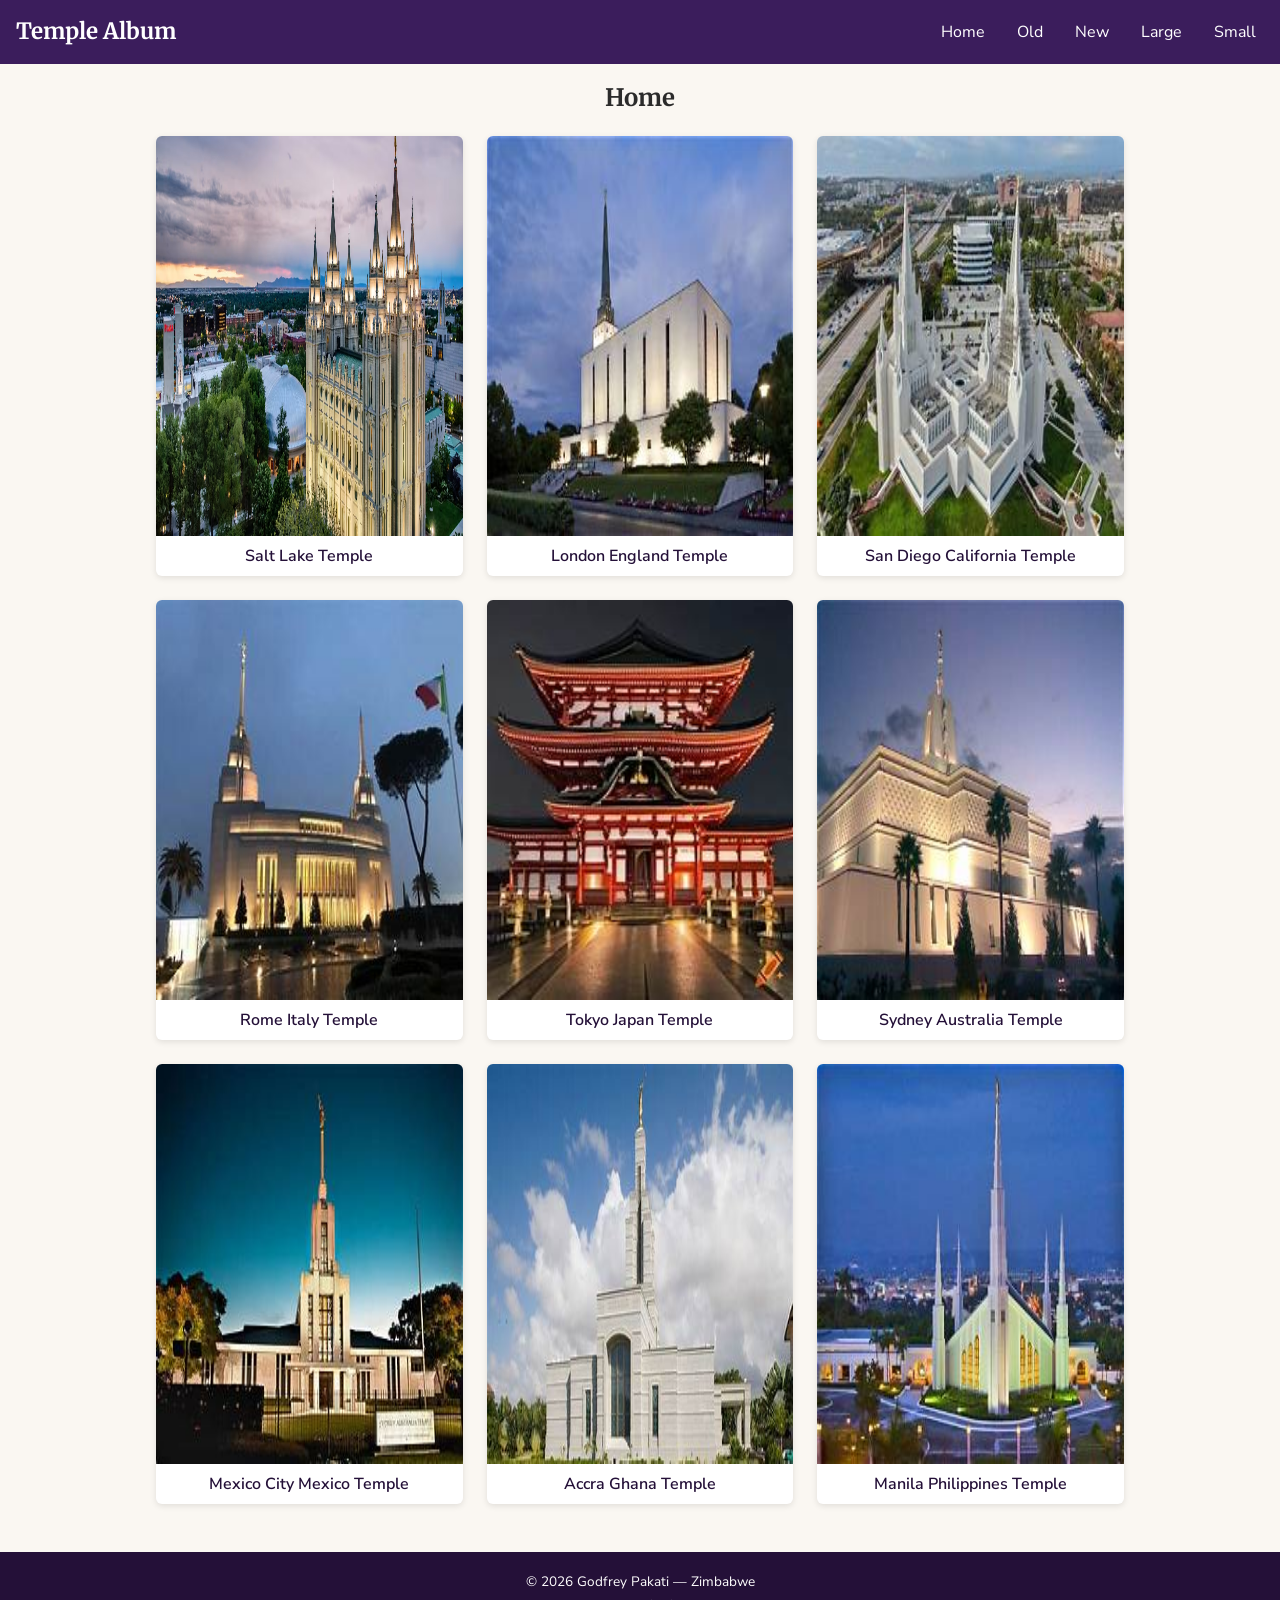
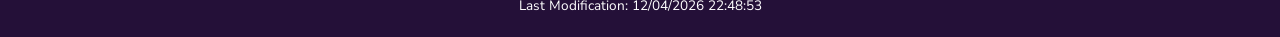
<file: temples.html>
<!DOCTYPE html>
<html lang="en">
<head>
  <meta charset="UTF-8" />
  <meta name="viewport" content="width=device-width, initial-scale=1.0" />
  <title>Temple Album</title>
  <meta name="description" content="A responsive picture album of temples, built for WDD131." />
  <meta name="author" content="Godfrey Pakati" />

  <!-- Google Fonts -->
  <link rel="preconnect" href="https://fonts.googleapis.com" />
  <link rel="preconnect" href="https://fonts.gstatic.com" crossorigin />
  <link
    href="https://fonts.googleapis.com/css2?family=Merriweather:wght@700&family=Nunito+Sans:wght@400;600&display=swap"
    rel="stylesheet"
  />

  <!-- Mobile-first CSS, then large-view overrides -->
  <link rel="stylesheet" href="styles/temples.css" />
  <link rel="stylesheet" href="styles/temples-large.css" />

  <script src="scripts/temples.js" defer></script>
</head>
<body>

  <header>
    <h1 class="site-title">Temple Album</h1>
    <button id="menu-toggle" aria-label="Toggle navigation menu" aria-expanded="false">
      &#9776;
    </button>
    <nav id="primary-nav">
      <ul>
        <li><a href="#">Home</a></li>
        <li><a href="#">Old</a></li>
        <li><a href="#">New</a></li>
        <li><a href="#">Large</a></li>
        <li><a href="#">Small</a></li>
      </ul>
    </nav>
  </header>

  <main>
    <h2>Home</h2>
    <div class="temple-grid">

      <figure>
        <img src="images/salt-lake-temple.jpg" alt="Salt Lake Temple" loading="lazy" width="500" height="400" />
        <figcaption>Salt Lake Temple</figcaption>
      </figure>

      <figure>
        <img src="images/london-england-temple.jpg" alt="London England Temple" loading="lazy" width="500" height="400" />
        <figcaption>London England Temple</figcaption>
      </figure>

      <figure>
        <img src="images/san-diego-temple.jpg" alt="San Diego California Temple" loading="lazy" width="500" height="400" />
        <figcaption>San Diego California Temple</figcaption>
      </figure>

      <figure>
        <img src="images/rome-italy-temple.jpg" alt="Rome Italy Temple" loading="lazy" width="500" height="400" />
        <figcaption>Rome Italy Temple</figcaption>
      </figure>

      <figure>
        <img src="images/tokyo-japan.jpg" alt="Tokyo Japan Temple" loading="lazy" width="500" height="400" />
        <figcaption>Tokyo Japan Temple</figcaption>
      </figure>

      <figure>
        <img src="images/sydney-australia-temple.jpg" alt="Sydney Australia Temple" loading="lazy" width="500" height="400" />
        <figcaption>Sydney Australia Temple</figcaption>
      </figure>

      <figure>
        <img src="images/mexico-city-temple.jpg" alt="Mexico City Mexico Temple" loading="lazy" width="500" height="400" />
        <figcaption>Mexico City Mexico Temple</figcaption>
      </figure>

      <figure>
        <img src="images/accra-ghana-temple.jpg" alt="Accra Ghana Temple" loading="lazy" width="500" height="400" />
        <figcaption>Accra Ghana Temple</figcaption>
      </figure>

      <figure>
        <img src="images/manila-philippines-temple.jpg" alt="Manila Philippines Temple" loading="lazy" width="500" height="400" />
        <figcaption>Manila Philippines Temple</figcaption>
      </figure>

    </div>
  </main>

  <footer>
    <p>&copy; <span id="currentyear"></span> Godfrey Pakati &mdash; Zimbabwe</p>
    <p>Last Modification: <span id="lastModified"></span></p>
  </footer>

</body>
</html>
</file>
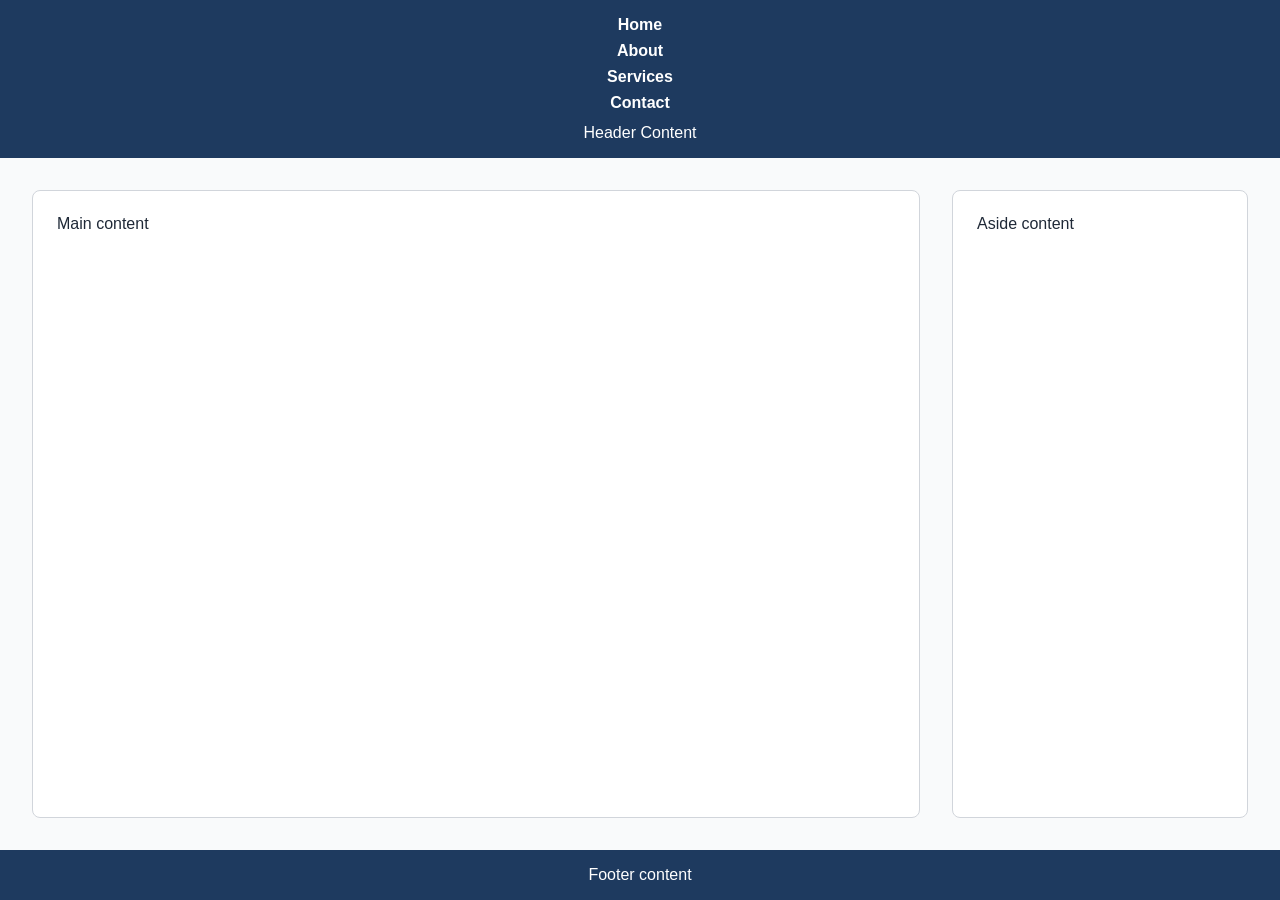
<file: week01/basic-layout.html>
<!DOCTYPE html>
<html lang="en">
<head>
    <meta charset="UTF-8">
    <meta name="viewport" content="width=device-width, initial-scale=1.0">
    <title>Godfrey | WDD131</title>
    <link rel="stylesheet" href="styles/layout.css">
</head>
<body>
    <header>
        <nav>
            <ul>
                <li><a href="#">Home</a></li>
                <li><a href="#">About</a></li>
                <li><a href="#">Services</a></li>
                <li><a href="#">Contact</a></li>
            </ul>
        </nav>
        <p>Header Content</p>
    </header>
    <main>
        <section>
            <p>Main content</p>
        </section>
        <aside>
            <p>Aside content</p>
        </aside>
    </main>
    <footer>
        <p>Footer content</p>
    </footer>
</body>
</html>
</file>
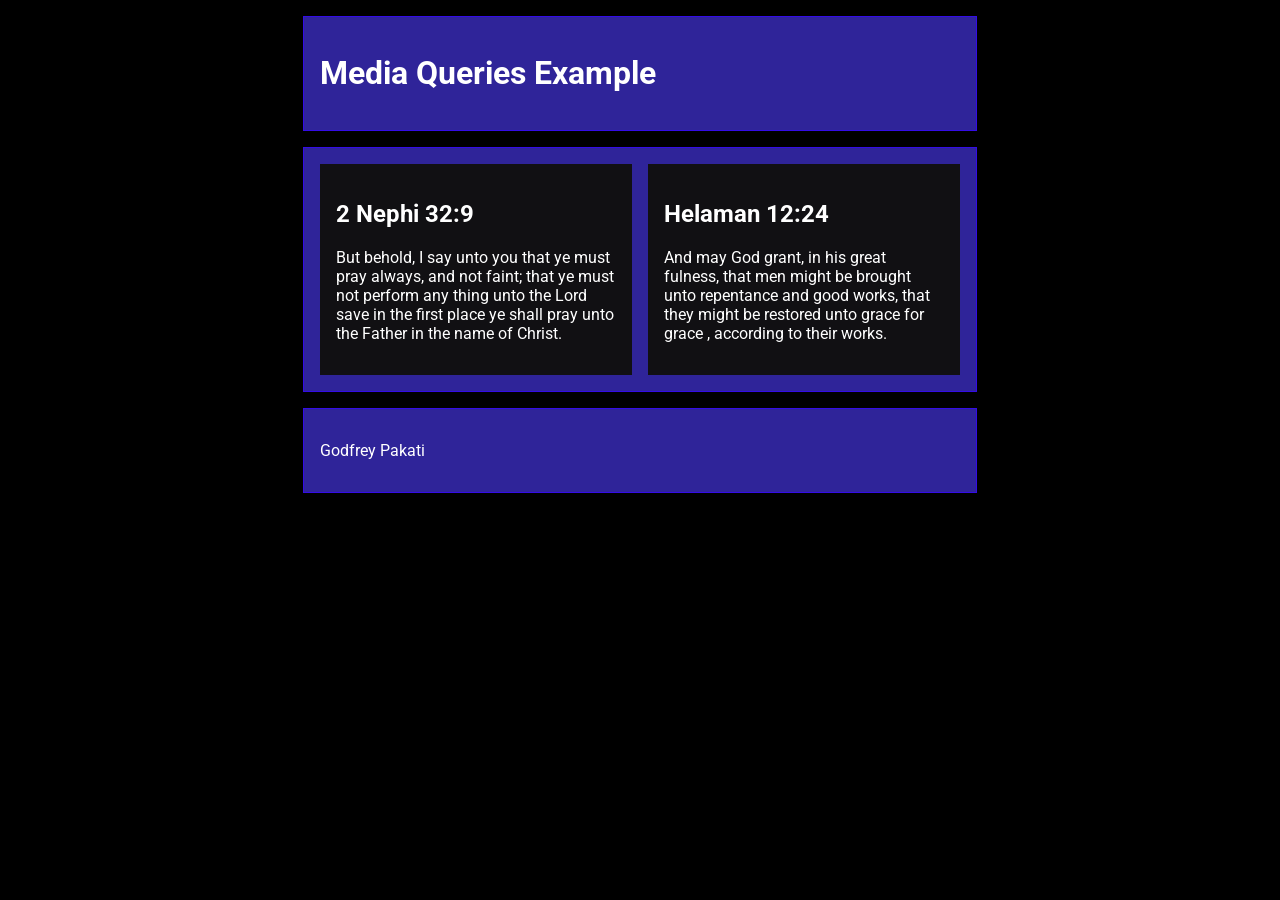
<file: week02/media_query.html>
<!DOCTYPE html>
<html lang="en">
<head>
    <meta charset="UTF-8">
    <meta name="viewport" content="width=device-width, initial-scale=1.0">
    <title>WDD 131 - Media Queries example</title>
    <meta name="description" content="Media Queries learning activity example page">
    <meta name="author" content="Godfrey Pakati">
    <link rel="preconnect" href="https://fonts.googleapis.com">
    <link rel="preconnect" href="https://fonts.gstatic.com" crossorigin>
    <link href="https://fonts.googleapis.com/css2?family=Roboto:wght@400;700&display=swap" rel="stylesheet">
    <link rel="stylesheet" href="styles/media_query.css">
    <link rel="stylesheet" href="styles/media_query_large.css">

</head>
<body>
    <header>
        <h1>Media Queries Example</h1>
    </header>
    <main>
        <section>
            <h2>2 Nephi 32:9</h2>
            <p>But behold, I say unto you that ye must pray always, and not faint; that ye must
    not perform any thing unto the Lord save in the first place ye shall pray unto the Father in the name of Christ.
            </p>
        </section>
        <section>
            <h2>Helaman 12:24</h2>
            <p>And may God grant, in his great fulness, that men might be brought unto repentance and good works, that they might be
                restored unto grace for grace , according to their works.
            </p>
        </section>

    </main>
    <footer>
        <p>Godfrey Pakati</p>
    </footer>
    
</body>
</html>
</file>
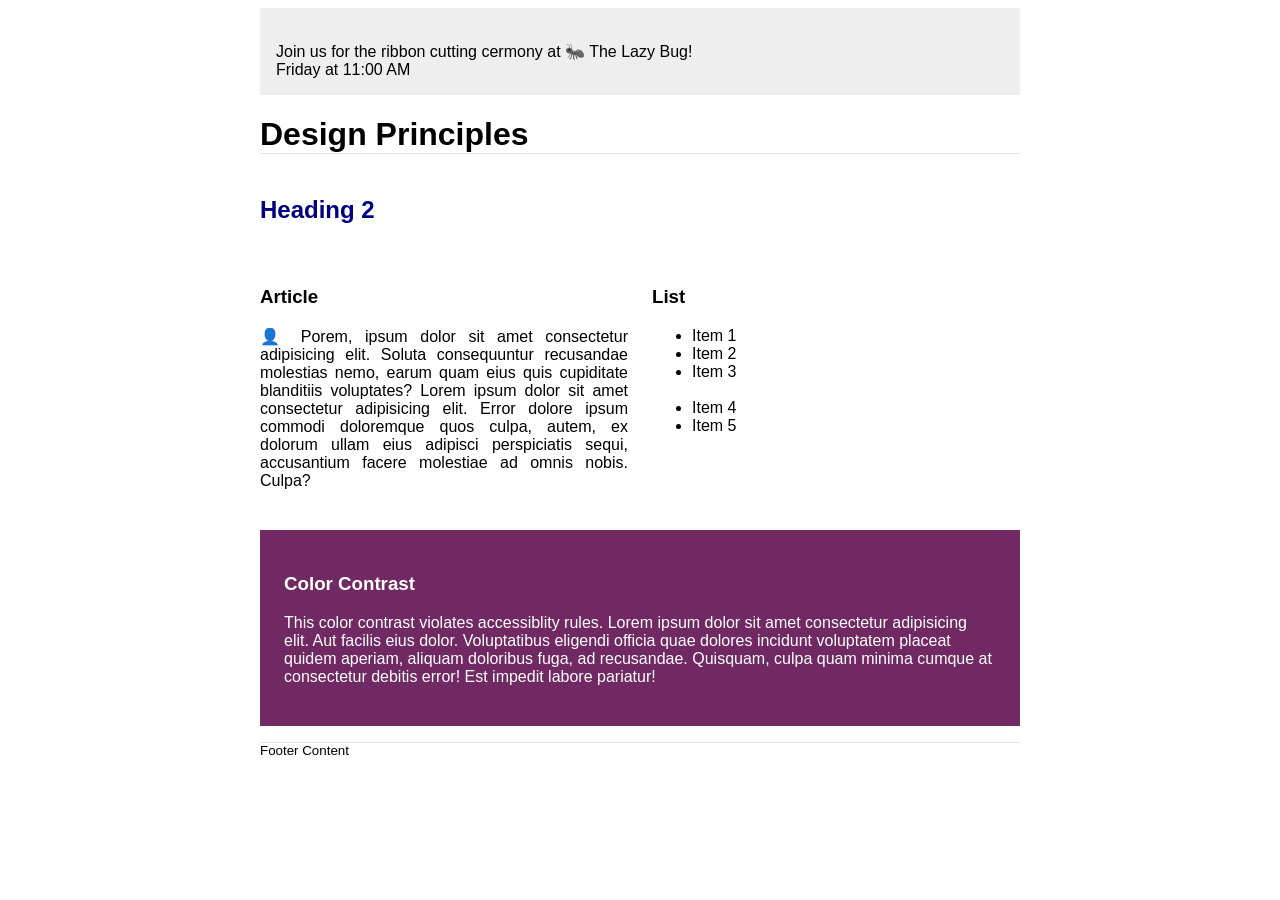
<file: week03/design.html>
<!DOCTYPE html>
<html lang="en">
<head>
  <meta charset="UTF-8">
  <meta name="viewport" content="width=device-width, initial-scale=1.0">
  <title>Design Principles</title>
  <link rel="stylesheet" href="styles/design.css">
</head>
<body>

  <header>
    <div class="banner">
      <br>Join us for the ribbon cutting cermony at &#128028; The Lazy Bug!<br>Friday at 11:00 AM
    </div>
    <h1>Design Principles</h1>
  </header>

  <main>
    <h2>Heading 2</h2>

    <section>
      <h3>Article</h3>
      <article>
        <p>&#128100; Porem, ipsum dolor sit amet consectetur adipisicing elit. Soluta consequuntur recusandae molestias nemo, earum quam eius quis cupiditate blanditiis voluptates? Lorem ipsum dolor sit amet consectetur adipisicing elit. Error dolore ipsum commodi doloremque quos culpa, autem, ex dolorum ullam eius adipisci perspiciatis sequi, accusantium facere molestiae ad omnis nobis. Culpa?</p>
      </article>
    </section>

    <section>
      <h3>List</h3>
      <ul>
        <li>Item 1</li>
        <li>Item 2</li>
        <li>Item 3<br><br></li>
        <li>Item 4</li>
        <li>Item 5</li>
      </ul>
    </section>

    <div class="callout">
      <h3>Color Contrast</h3>
      <p>This color contrast violates accessiblity rules. Lorem ipsum dolor sit amet consectetur adipisicing elit. Aut facilis eius dolor. Voluptatibus eligendi officia quae dolores incidunt voluptatem placeat quidem aperiam, aliquam doloribus fuga, ad recusandae. Quisquam, culpa quam minima cumque at consectetur debitis error! Est impedit labore pariatur!</p>
    </div>
  </main>

  <footer>
    Footer Content
  </footer>

</body>
</html>
</file>
<file: styles/temples.css>
/* ===== Custom Properties / Color Scheme ===== */
:root {
  --color-primary: #3b1d5c;      /* deep purple */
  --color-primary-dark: #241038;
  --color-accent: #d9a441;       /* warm gold */
  --color-bg: #faf7f2;
  --color-text: #2b2b2b;
  --color-text-light: #ffffff;

  --font-heading: 'Merriweather', serif;
  --font-body: 'Nunito Sans', sans-serif;
}

/* ===== Reset-ish basics ===== */
* {
  box-sizing: border-box;
}

body {
  margin: 0;
  font-family: var(--font-body);
  background-color: var(--color-bg);
  color: var(--color-text);
  line-height: 1.5;
}

img {
  max-width: 100%;
  display: block;
}

a {
  color: inherit;
  text-decoration: none;
}

h1, h2 {
  font-family: var(--font-heading);
}

/* ===== Header ===== */
header {
  background-color: var(--color-primary);
  color: var(--color-text-light);
  padding: 0.75rem 1rem;
  display: flex;
  flex-wrap: wrap;
  align-items: center;
  justify-content: space-between;
  position: relative;
}

.site-title {
  margin: 0;
  font-size: 1.4rem;
}

/* Hamburger button: mobile only */
#menu-toggle {
  background: none;
  border: none;
  color: var(--color-text-light);
  font-size: 1.8rem;
  cursor: pointer;
  line-height: 1;
}

/* ===== Nav (mobile: hidden dropdown) ===== */
nav#primary-nav {
  display: none;
  width: 100%;
  order: 3;
}

nav#primary-nav.open {
  display: block;
}

nav#primary-nav ul {
  list-style: none;
  margin: 0.75rem 0 0 0;
  padding: 0;
  display: flex;
  flex-direction: column;
  gap: 0.5rem;
}

nav#primary-nav a {
  display: block;
  padding: 0.5rem;
  border-radius: 4px;
}

nav#primary-nav a:hover,
nav#primary-nav a:focus {
  background-color: var(--color-accent);
  color: var(--color-primary-dark);
}

/* ===== Main ===== */
main {
  max-width: 800px;
  margin: 0 auto;
  padding: 1rem;
}

main h2 {
  text-align: center;
  margin-top: 0;
}

/* Mobile: single column grid */
.temple-grid {
  display: grid;
  grid-template-columns: 1fr;
  gap: 1.5rem;
}

.temple-grid figure {
  margin: 0;
  background: #fff;
  border-radius: 6px;
  overflow: hidden;
  box-shadow: 0 2px 6px rgba(0, 0, 0, 0.1);
}

.temple-grid figcaption {
  padding: 0.5rem;
  text-align: center;
  font-weight: 600;
  color: var(--color-primary-dark);
}

/* ===== Footer ===== */
footer {
  background-color: var(--color-primary-dark);
  color: var(--color-text-light);
  text-align: center;
  padding: 1rem;
  font-size: 0.85rem;
  margin-top: 2rem;
}

footer p {
  margin: 0.25rem 0;
}
</file>
<file: styles/temples-large.css>
/* ===== Larger view overrides ===== */
@media screen and (min-width: 700px) {

  header {
    flex-wrap: nowrap;
  }

  /* Hide hamburger, show nav inline using flex */
  #menu-toggle {
    display: none;
  }

  nav#primary-nav {
    display: block;
    width: auto;
    order: 2;
  }

  nav#primary-nav ul {
    flex-direction: row;
    margin: 0;
    gap: 1rem;
  }

  main {
    max-width: 1000px;
  }

  /* Responsive grid: repeat with auto-fit/minmax */
  .temple-grid {
    grid-template-columns: repeat(auto-fit, minmax(260px, 1fr));
  }
}
</file>
<file: week01/styles/layout.css>
*{
    margin: 0;
    padding: 0;
    box-sizing: border-box;
}
body{
    display:grid;
    grid-template-rows: auto 1fr auto;
    min-height: 100vh;
    font-family: 'Segoe UI', Arial, sans-serif;
    color: #1f2937;
    background-color: #f9fafb;

}
header{
    background-color: #1e3a5f;
    color: #ffffff;
    padding: 1rem 2rem;
}
nav ul{
    list-style: none;
    display: flex;
    gap: 1.5rem;
    justify-content: center;
}
nav a{
    color: #ffffff;
    text-decoration: none;
    font-weight: bold;
}
nav a:hover{
    text-decoration: underline;
}
header p{
    text-align: center;
    margin-top: 0.75rem;
}
main{
    padding: 2rem;
    gap: 2rem;
    display: grid;
    grid-template-columns: 3fr 1fr;

}
main section,main aside{
    background-color: #ffffff;
    padding: 1.5rem;
    border-radius: 8px;
    border: 1px solid #d1d5db;

}
footer{
    background-color: #1e3a5f;
    color: #ffffff;
    text-align: center;
    padding: 1rem ;
}
@media (max-width: 600px){
    main{
        grid-template-columns: 1fr;

    }
}
nav ul{
    flex-direction: column;
    gap: 0.5rem;
    align-items: center;
}
</file>
<file: week02/styles/media_query.css>
body{
    font-family: 'Roboto', sans-serif;
}
header,main,footer{
    padding: 1em;
    background-color:hwb(246 14% 40%);
    border: 1px solid #340ce6;
    margin: 1rem auto;
    max-width: 640px;
}
main{
    display:grid;
    grid-template-columns: 1fr;
    gap: 1rem;
}
section{
    padding: 1em;
    background-color:#111013;
}
</file>
<file: week02/styles/media_query_large.css>
@media (min-width: 500px) {
    body {
        background-color: #000;
        color: #fff;
    }
}
main{
    grid-template-columns: 1fr 1fr;
}
</file>
<file: week03/styles/design.css>
body {
  font-family: Roboto, helvetica, sans-serif;
}

header,
main,
footer {
  max-width: 760px;
  margin: 0 auto;
}

/* Replaces the deprecated <marquee> element */
.banner {
  padding: 1rem;
  background-color: #eee;
}

h1 {
  border-bottom: 1px solid rgba(0, 0, 0, 0.1);
}

/* --- Step 7: two-column layout for main content --- */
main {
  display: grid;
  grid-template-columns: 1fr 1fr;
  gap: 1.5rem;
}

/* h2 spans both columns */
main h2 {
  grid-column: 1 / -1;
  color: navy;
  text-align: left; /* was centered; now left-aligned */
}

/* keep the callout full-width beneath the two columns */
.callout {
  grid-column: 1 / -1;
}

article p {
  text-align: justify;
}

/* --- Step 3.2 & 3.6: padding + contrast fix --- */
.callout {
  padding: 1.5rem;           /* was missing padding entirely */
  color: #ffffff;            /* was #777 - failed contrast (2.14) */
  background-color: #702963; /* #fff on #702963 = ~9.6:1, passes AA and AAA */
}

/* --- Step 9: move footer content to the left --- */
footer {
  margin-top: 1rem;
  border-top: 1px solid rgba(0, 0, 0, 0.1);
  font-size: smaller;
  text-align: left; /* was right */
}
</file>
